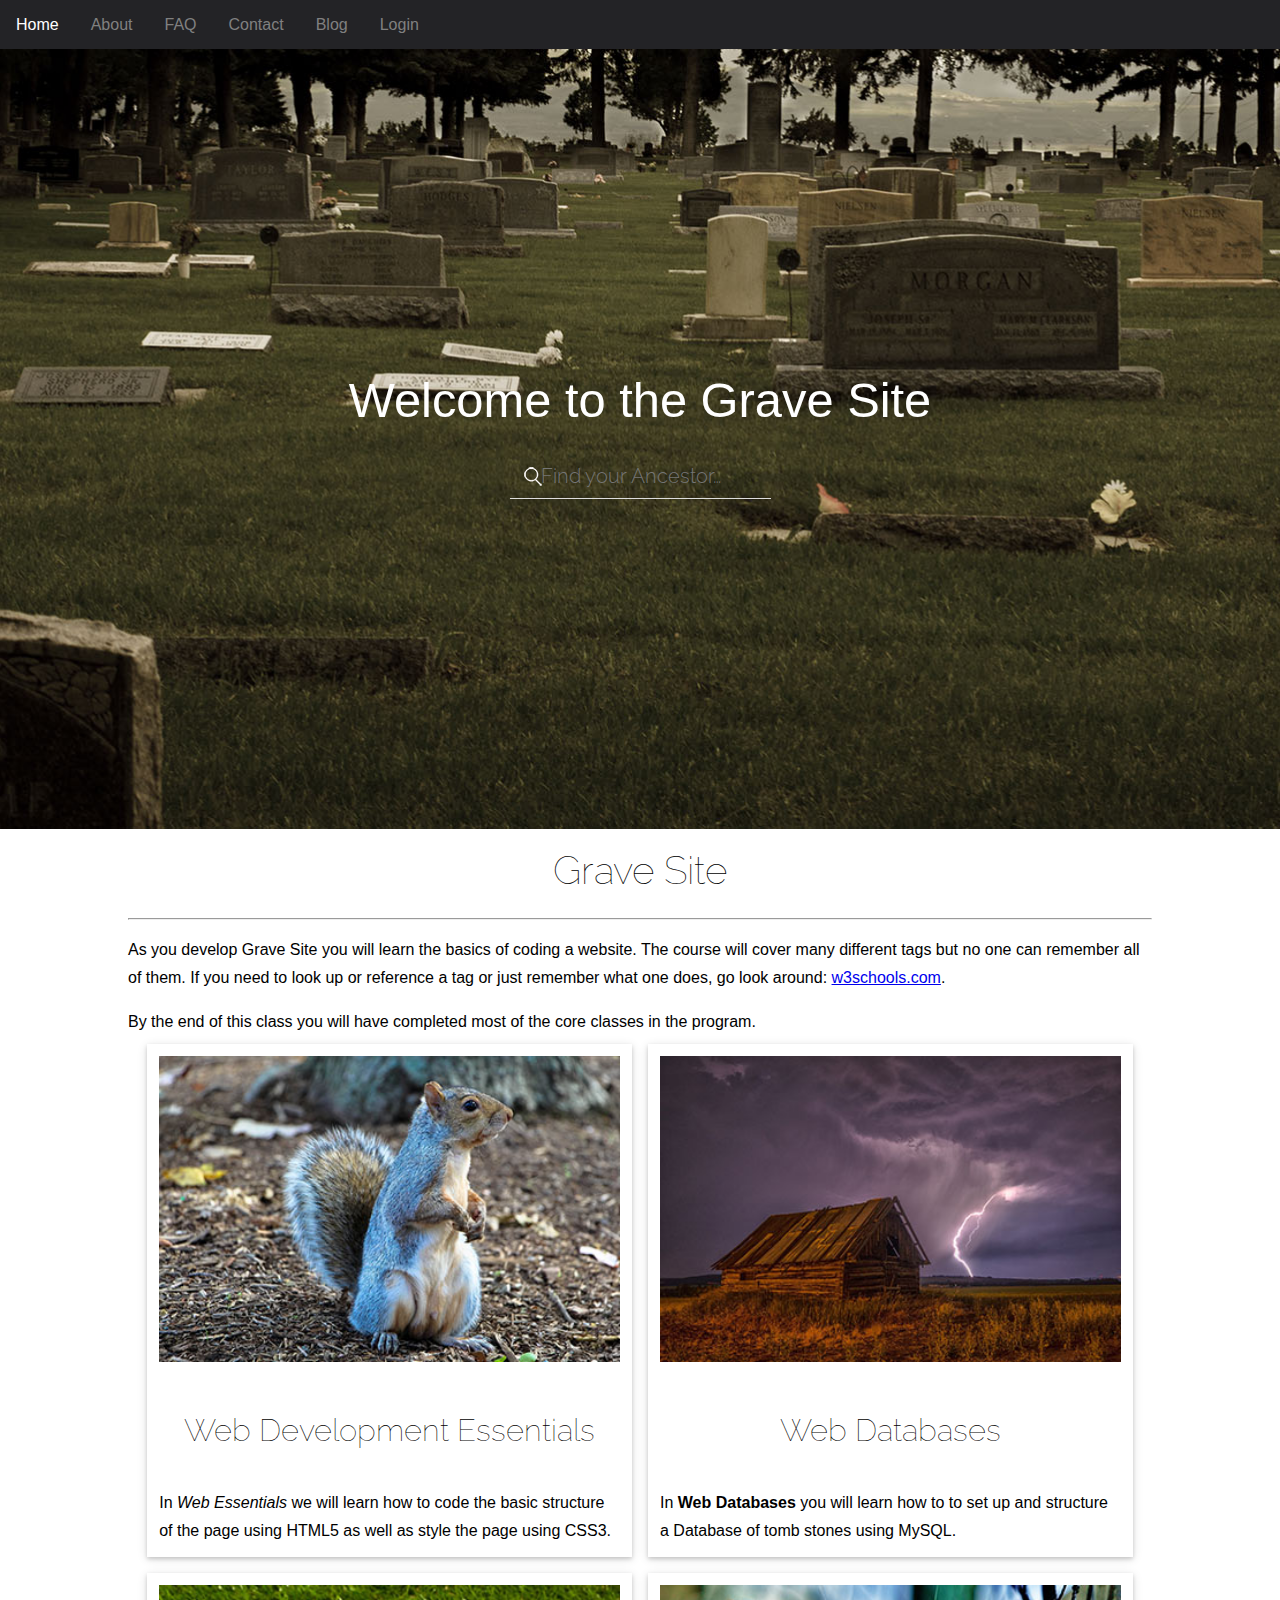
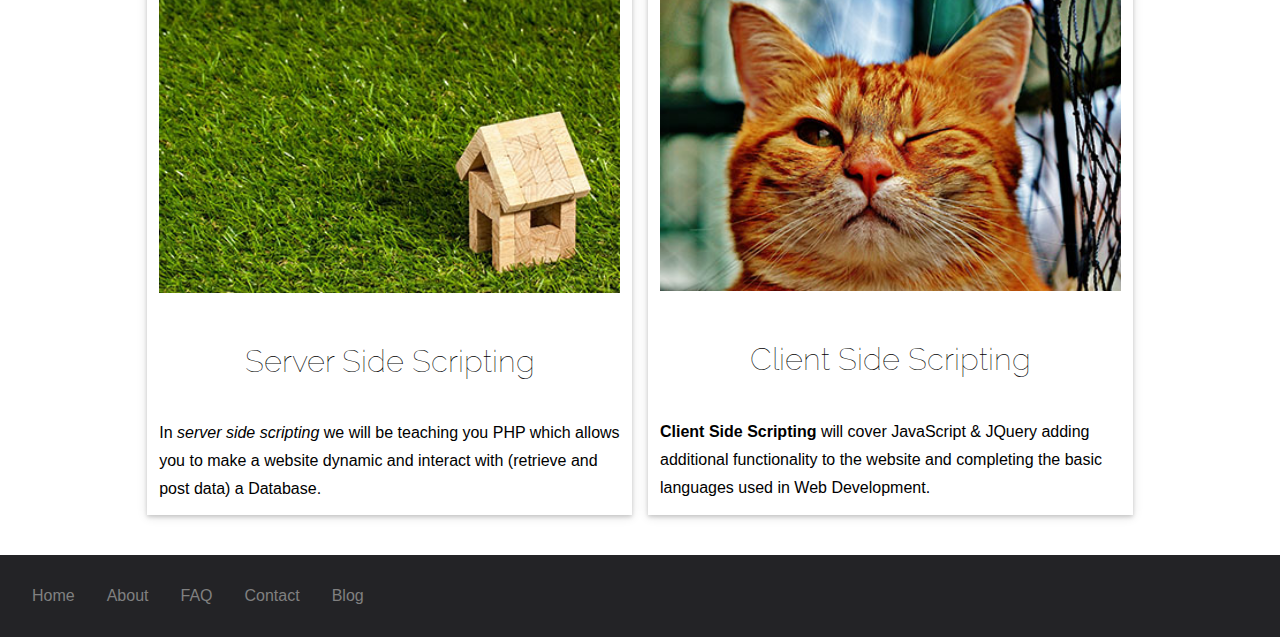
<file: index.html>
<!DOCTYPE html>
<html lang="en-US">
<head>
        <meta charset="utf-8">
        <meta content="IE=edge,chrome=1" http-equiv="X-UA-Compatible">
        <meta content="width=device-width, initial-scale=1" name="viewport">
        <meta name="description" content="A website description">
        <meta name="author" content="Nathan Chapman">
        <title>The Grave Site</title>
        <link rel="stylesheet" href="styles/lib/normalize.css">
        <link rel="stylesheet" href="styles/main.css?v=1.1">
        <script src="scripts/jquery.js" defer></script>
        <script src="scripts/jquery.validation.js" defer></script>
        <script src="scripts/index.js" defer></script>
</head>
<body>
    <header>
        <nav>
            <a href="/">Home</a>
            <a href="/about.html">About</a>
            <a href="/faq.html">FAQ</a>
            <a href="/contact.html">Contact</a>
            <a href="/blog.html">Blog</a>
            <a href="#login" id="open-button">Login</a>
        </nav>

        <div class="hero hero-index">
            <h1>Welcome to the Grave Site</h1>
            <form method="POST" action="index.html" name="find-ancestor-form">
                <input id="find-ancestor" type="search" name="search" placeholder="Find your Ancestor&hellip;">
            </form>
        </div>
    </header>

    <!-- ============ MODAL -->
    <div class="modal-overlay closed" id="modal-overlay"></div>
    <div id="modal" class="modal closed">
        <div class="modal-content">
            <div class="modal-header">
                <a class="close-button" id="close-button" href="">X</a>
                <h3>Sign in</h3>
            </div>

            <div class="login">
                
                <form method="POST" action="index.html" name="login-form">
                    <p>
                        <input type="email" name="email" value="" placeholder="Email">
                    </p>
                    <p>
                        <input type="Password" name="password" value="" placeholder="Password">
                    </p>
                    <p>
                        <input type="submit" name="login" value="Login">
                    </p>
                </form>
            </div>
        </div>
    </div>


    <main>
        <article>
            <header id="description">
                <h2>Grave Site</h2>
                <hr>
                <p>As you develop Grave Site you will learn the basics of coding a website. The course will cover many different tags but no one can remember all of them. If you need to look up or reference a tag or just remember what one does, go look around: <a href="http://www.w3schools.com/">w3schools.com</a>.</p>
                <p>By the end of this class you will have completed most of the core classes in the program.</p>
            </header>


            <section id="classes">
                <div id="essentials" class="card">
                    <img src="images/squirrel.jpg">
                    <h3>Web Development Essentials</h3>
                    <p>In <em>Web Essentials</em> we will learn how to code the basic structure of the page using HTML5 as well as style the page using CSS3.</p>
                </div>
                <div id="databases" class="card">
                    <img src="images/barn.jpg">
                    <h3>Web Databases</h3>
                    <p>In <strong>Web Databases</strong> you will learn how to to set up and structure a Database of tomb stones using MySQL.</p>
                </div>
                <div id="server-scripting" class="card">
                    <img src="images/home.jpg">
                    <h3>Server Side Scripting</h3>
                    <p>In <i>server side scripting</i> we will be teaching you PHP which allows you to make a website dynamic and interact with (retrieve and post data) a Database.</p>
                </div>
                <div id="client-scripting" class="card">
                    <img src="images/cat.jpg">
                    <h3>Client Side Scripting</h3>
                    <p><b>Client Side Scripting</b> will cover JavaScript &amp; JQuery adding additional functionality to the website and completing the basic languages used in Web Development.</p>
                </div>
            </section>
        </article>
    </main>


    <footer>
        <nav>
            <a href="/">Home</a>
            <a href="/about.html">About</a>
            <a href="/faq.html">FAQ</a>
            <a href="/contact.html">Contact</a>
            <a href="/blog.html">Blog</a>
        </nav>
    </footer>
</body>
</html>
</file>
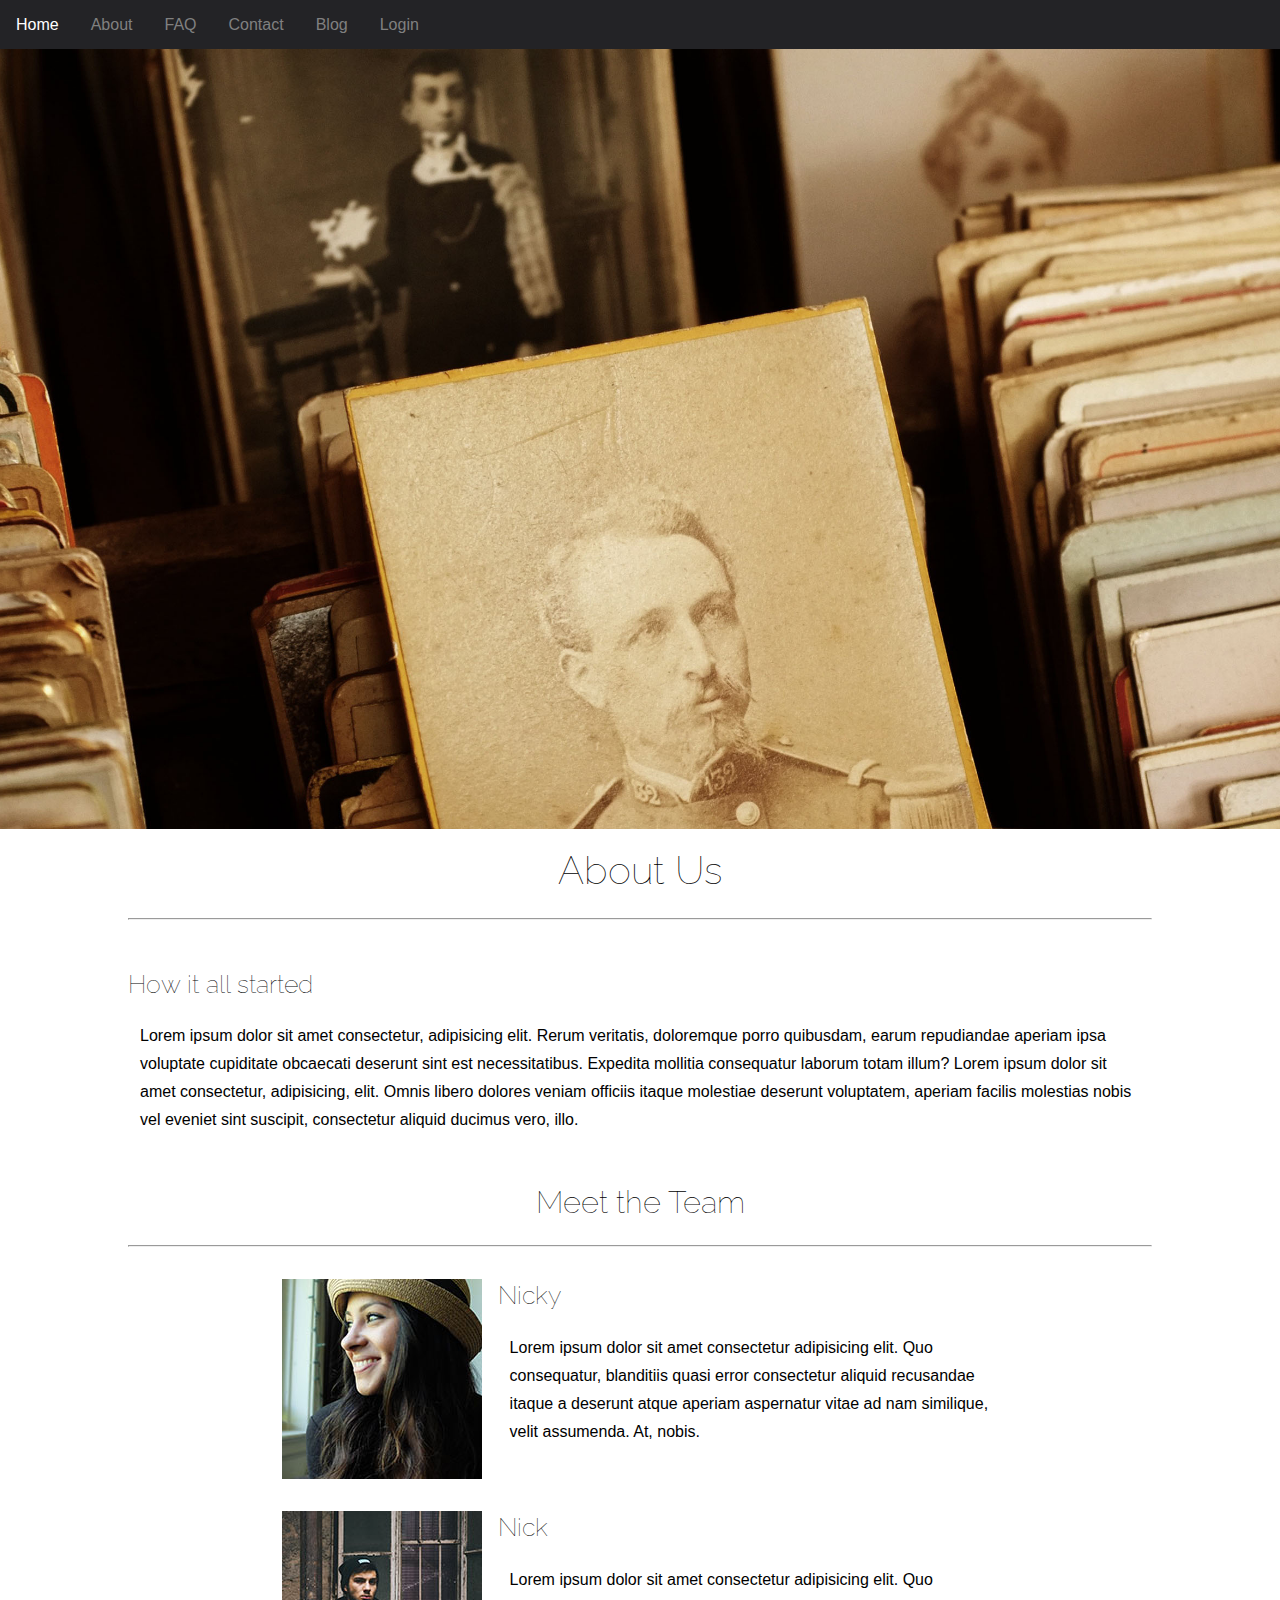
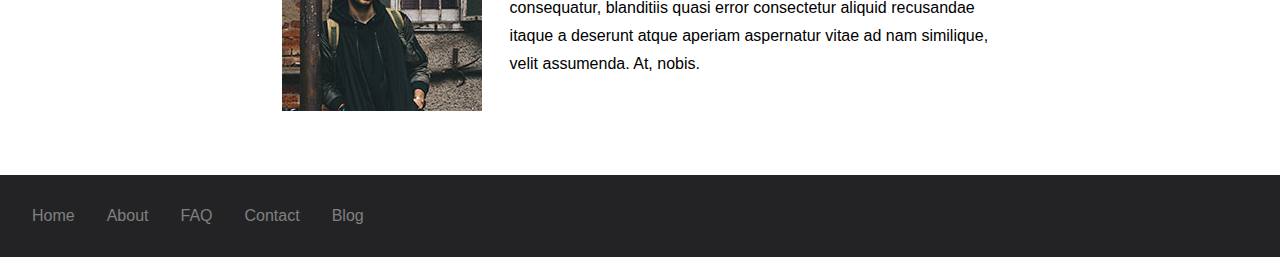
<file: about.html>
<!DOCTYPE html>
<html lang="en-US">
<head>
        <meta charset="utf-8">
        <meta content="IE=edge,chrome=1" http-equiv="X-UA-Compatible">
        <meta content="width=device-width, initial-scale=1" name="viewport">
        <meta name="description" content="A website description">
        <meta name="author" content="Nathan Chapman">
        <title>The Grave Site</title>
        <link rel="stylesheet" href="styles/lib/normalize.css">
        <link rel="stylesheet" href="styles/main.css?v=1.1">
        <script src="scripts/jquery.js" defer></script>
        <script src="scripts/jquery.validation.js" defer></script>
        <script src="scripts/index.js" defer></script>
</head>
<body>
    <header>
        <nav>
            <a href="/">Home</a>
            <a href="/about.html">About</a>
            <a href="/faq.html">FAQ</a>
            <a href="/contact.html">Contact</a>
            <a href="/blog.html">Blog</a>
            <a href="#login" id="open-button">Login</a>
        </nav>

        <div class="hero hero-about">
        </div>
    </header>

    <!-- ============ MODAL -->
    <div class="modal-overlay closed" id="modal-overlay"></div>
    <div id="modal" class="modal closed">
        <div class="modal-content">
            <div class="modal-header">
                <a class="close-button" id="close-button" href="">X</a>
                <h3>Sign in</h3>
            </div>

            <div class="login">
                
                <form method="POST" action="index.html" name="login-form">
                    <p>
                        <input type="email" name="email" value="" placeholder="Email">
                    </p>
                    <p>
                        <input type="Password" name="password" value="" placeholder="Password">
                    </p>
                    <p>
                        <input type="submit" name="login" value="Login">
                    </p>
                </form>
            </div>
        </div>
    </div>


    <main>
        <article>
            <header>
                <h2>About Us</h2>
                <hr>
                <h4>How it all started</h4>
            </header>


            <section class="general-content">
                <p>Lorem ipsum dolor sit amet consectetur, adipisicing elit. Rerum veritatis, doloremque porro quibusdam, earum repudiandae aperiam ipsa voluptate cupiditate obcaecati deserunt sint est necessitatibus. Expedita mollitia consequatur laborum totam illum? Lorem ipsum dolor sit amet consectetur, adipisicing, elit. Omnis libero dolores veniam officiis itaque molestiae deserunt voluptatem, aperiam facilis molestias nobis vel eveniet sint suscipit, consectetur aliquid ducimus vero, illo.</p>
            </section>

            <header>
                <h3>Meet the Team</h3>
                <hr>
            </header>

            <section class="team">
                <div class="team-member">
                    <img src="images/nicky.jpg">
                    <div>
                        <h4>Nicky</h4>
                        <p>Lorem ipsum dolor sit amet consectetur adipisicing elit. Quo consequatur, blanditiis quasi error consectetur aliquid recusandae itaque a deserunt atque aperiam aspernatur vitae ad nam similique, velit assumenda. At, nobis.</p>
                    </div>
                </div>
                <div class="team-member">
                    <img src="images/nick.jpg">
                    <div>
                        <h4>Nick</h4>
                        <p>Lorem ipsum dolor sit amet consectetur adipisicing elit. Quo consequatur, blanditiis quasi error consectetur aliquid recusandae itaque a deserunt atque aperiam aspernatur vitae ad nam similique, velit assumenda. At, nobis.</p>
                    </div>
                </div>
            </section>
        </article>
    </main>


    <footer>
        <nav>
            <a href="/">Home</a>
            <a href="/about.html">About</a>
            <a href="/faq.html">FAQ</a>
            <a href="/contact.html">Contact</a>
            <a href="/blog.html">Blog</a>
        </nav>
    </footer>
</body>
</html>
</file>
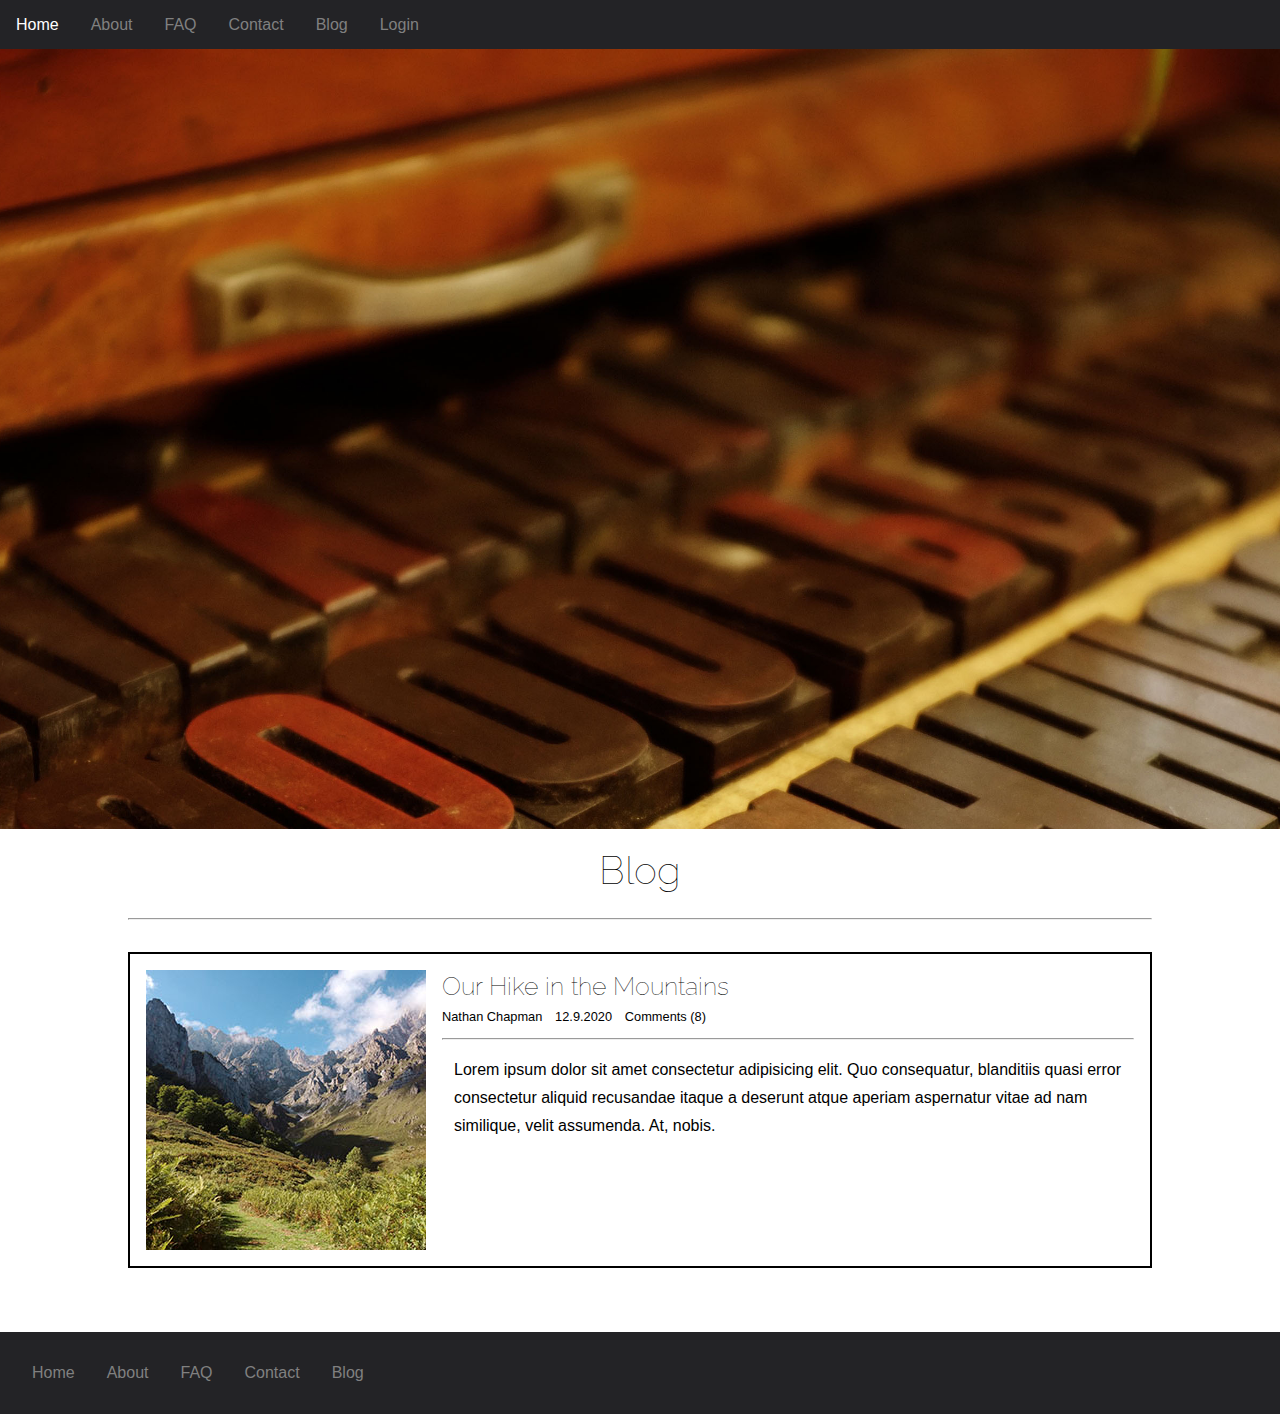
<file: blog.html>
<!DOCTYPE html>
<html lang="en-US">
<head>
        <meta charset="utf-8">
        <meta content="IE=edge,chrome=1" http-equiv="X-UA-Compatible">
        <meta content="width=device-width, initial-scale=1" name="viewport">
        <meta name="description" content="A website description">
        <meta name="author" content="Nathan Chapman">
        <title>The Grave Site</title>
        <link rel="stylesheet" href="styles/lib/normalize.css">
        <link rel="stylesheet" href="styles/main.css?v=1.1">
        <script src="scripts/jquery.js" defer></script>
        <script src="scripts/jquery.validation.js" defer></script>
        <script src="scripts/index.js" defer></script>
</head>
<body>
    <header>
        <nav>
            <a href="/">Home</a>
            <a href="/about.html">About</a>
            <a href="/faq.html">FAQ</a>
            <a href="/contact.html">Contact</a>
            <a href="/blog.html">Blog</a>
            <a href="#login" id="open-button">Login</a>
        </nav>

        <div class="hero hero-blog">
        </div>
    </header>

    <!-- ============ MODAL -->
    <div class="modal-overlay closed" id="modal-overlay"></div>
    <div id="modal" class="modal closed">
        <div class="modal-content">
            <div class="modal-header">
                <a class="close-button" id="close-button" href="">X</a>
                <h3>Sign in</h3>
            </div>

            <div class="login">
                
                <form method="POST" action="index.html" name="login-form">
                    <p>
                        <input type="email" name="email" value="" placeholder="Email">
                    </p>
                    <p>
                        <input type="Password" name="password" value="" placeholder="Password">
                    </p>
                    <p>
                        <input type="submit" name="login" value="Login">
                    </p>
                </form>
            </div>
        </div>
    </div>


    <main>
        <article>
            <header>
                <h2>Blog</h2>
                <hr>
            </header>

            <section class="blog">
                <div class="blog-post">
                    <img src="images/mountains.jpg">
                    <div>
                        <h4>Our Hike in the Mountains</h4>
                        <small>Nathan Chapman&emsp;12.9.2020&emsp;Comments (8)</small>
                        <hr>
                        <p>Lorem ipsum dolor sit amet consectetur adipisicing elit. Quo consequatur, blanditiis quasi error consectetur aliquid recusandae itaque a deserunt atque aperiam aspernatur vitae ad nam similique, velit assumenda. At, nobis.</p>
                    </div>
                </div>
            </section>
        </article>
    </main>


    <footer>
        <nav>
            <a href="/">Home</a>
            <a href="/about.html">About</a>
            <a href="/faq.html">FAQ</a>
            <a href="/contact.html">Contact</a>
            <a href="/blog.html">Blog</a>
        </nav>
    </footer>
</body>
</html>
</file>
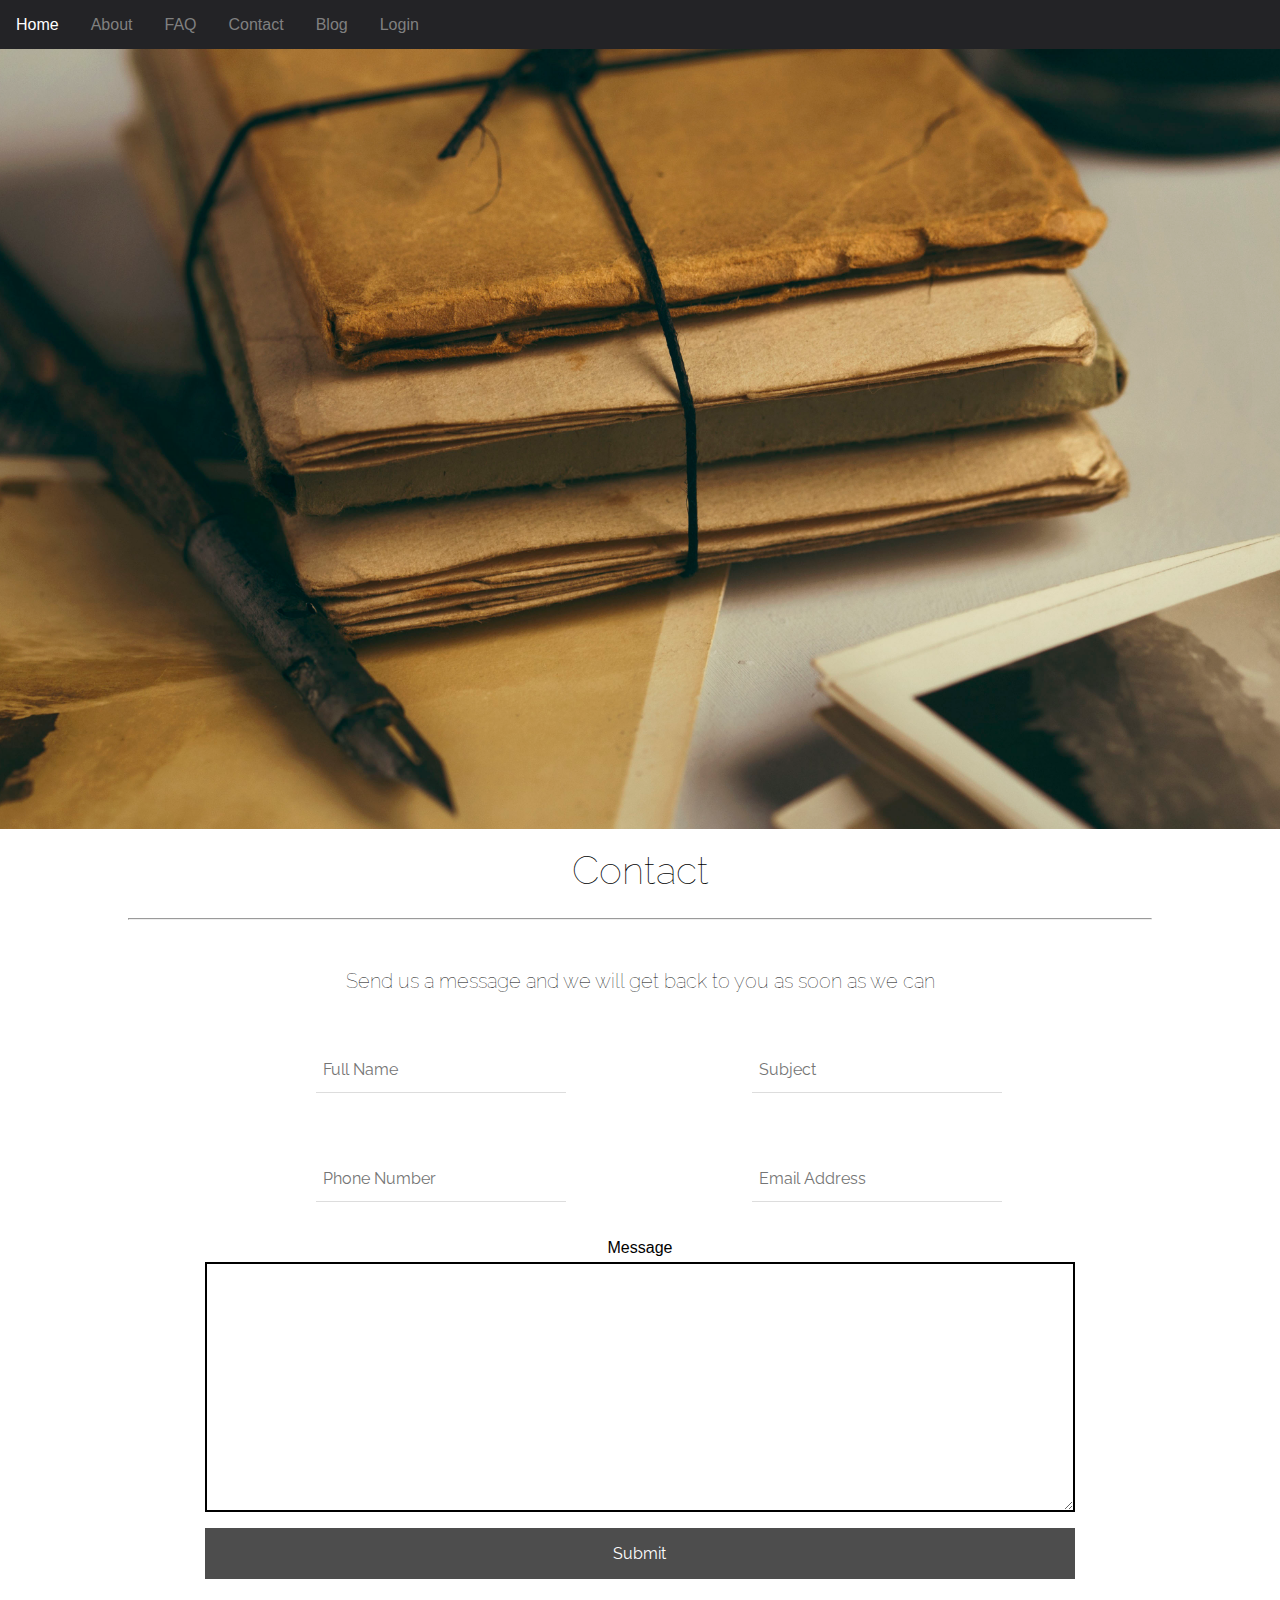
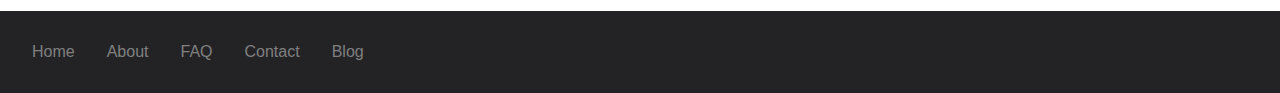
<file: contact.html>
<!DOCTYPE html>
<html lang="en-US">
<head>
        <meta charset="utf-8">
        <meta content="IE=edge,chrome=1" http-equiv="X-UA-Compatible">
        <meta content="width=device-width, initial-scale=1" name="viewport">
        <meta name="description" content="A website description">
        <meta name="author" content="Nathan Chapman">
        <title>The Grave Site</title>
        <link rel="stylesheet" href="styles/lib/normalize.css">
        <link rel="stylesheet" href="styles/main.css?v=1.1">
        <script src="scripts/jquery.js" defer></script>
        <script src="scripts/jquery.validation.js" defer></script>
        <script src="scripts/index.js" defer></script>
</head>
<body>
    <header>
        <nav>
            <a href="/">Home</a>
            <a href="/about.html">About</a>
            <a href="/faq.html">FAQ</a>
            <a href="/contact.html">Contact</a>
            <a href="/blog.html">Blog</a>
            <a href="#login" id="open-button">Login</a>
        </nav>

        <div class="hero hero-contact">
        </div>
    </header>

    <!-- ============ MODAL -->
    <div class="modal-overlay closed" id="modal-overlay"></div>
    <div id="modal" class="modal closed">
        <div class="modal-content">
            <div class="modal-header">
                <a class="close-button" id="close-button" href="">X</a>
                <h3>Sign in</h3>
            </div>

            <div class="login">
                
                <form method="POST" action="index.html" name="login-form">
                    <p>
                        <input type="email" name="email" value="" placeholder="Email">
                    </p>
                    <p>
                        <input type="Password" name="password" value="" placeholder="Password">
                    </p>
                    <p>
                        <input type="submit" name="login" value="Login">
                    </p>
                </form>
            </div>
        </div>
    </div>


    <main>
        <article>
            <header>
                <h2>Contact</h2>
                <hr>
                <h5>Send us a message and we will get back to you as soon as we can</h5>
            </header>

            <section class="contact">
                <form method="POST" action="contact.html" name="contact-form">
                    <div class="contact-fields">
                        <p><input type="text" name="fullname" placeholder="Full Name"></p>
                        <p><input type="text" name="subject" placeholder="Subject"></p>
                        <p><input type="text" name="phone" placeholder="Phone Number"></p>
                        <p><input type="text" name="email" placeholder="Email Address"></p>
                    </div>
                    <div>
                    <label>Message</label>
                    <textarea name="message"></textarea>
                    <p>
                        <input type="submit" name="login" value="Submit">
                    </p>
                </form>
            </section>
        </article>
    </main>


    <footer>
        <nav>
            <a href="/">Home</a>
            <a href="/about.html">About</a>
            <a href="/faq.html">FAQ</a>
            <a href="/contact.html">Contact</a>
            <a href="/blog.html">Blog</a>
        </nav>
    </footer>
</body>
</html>
</file>
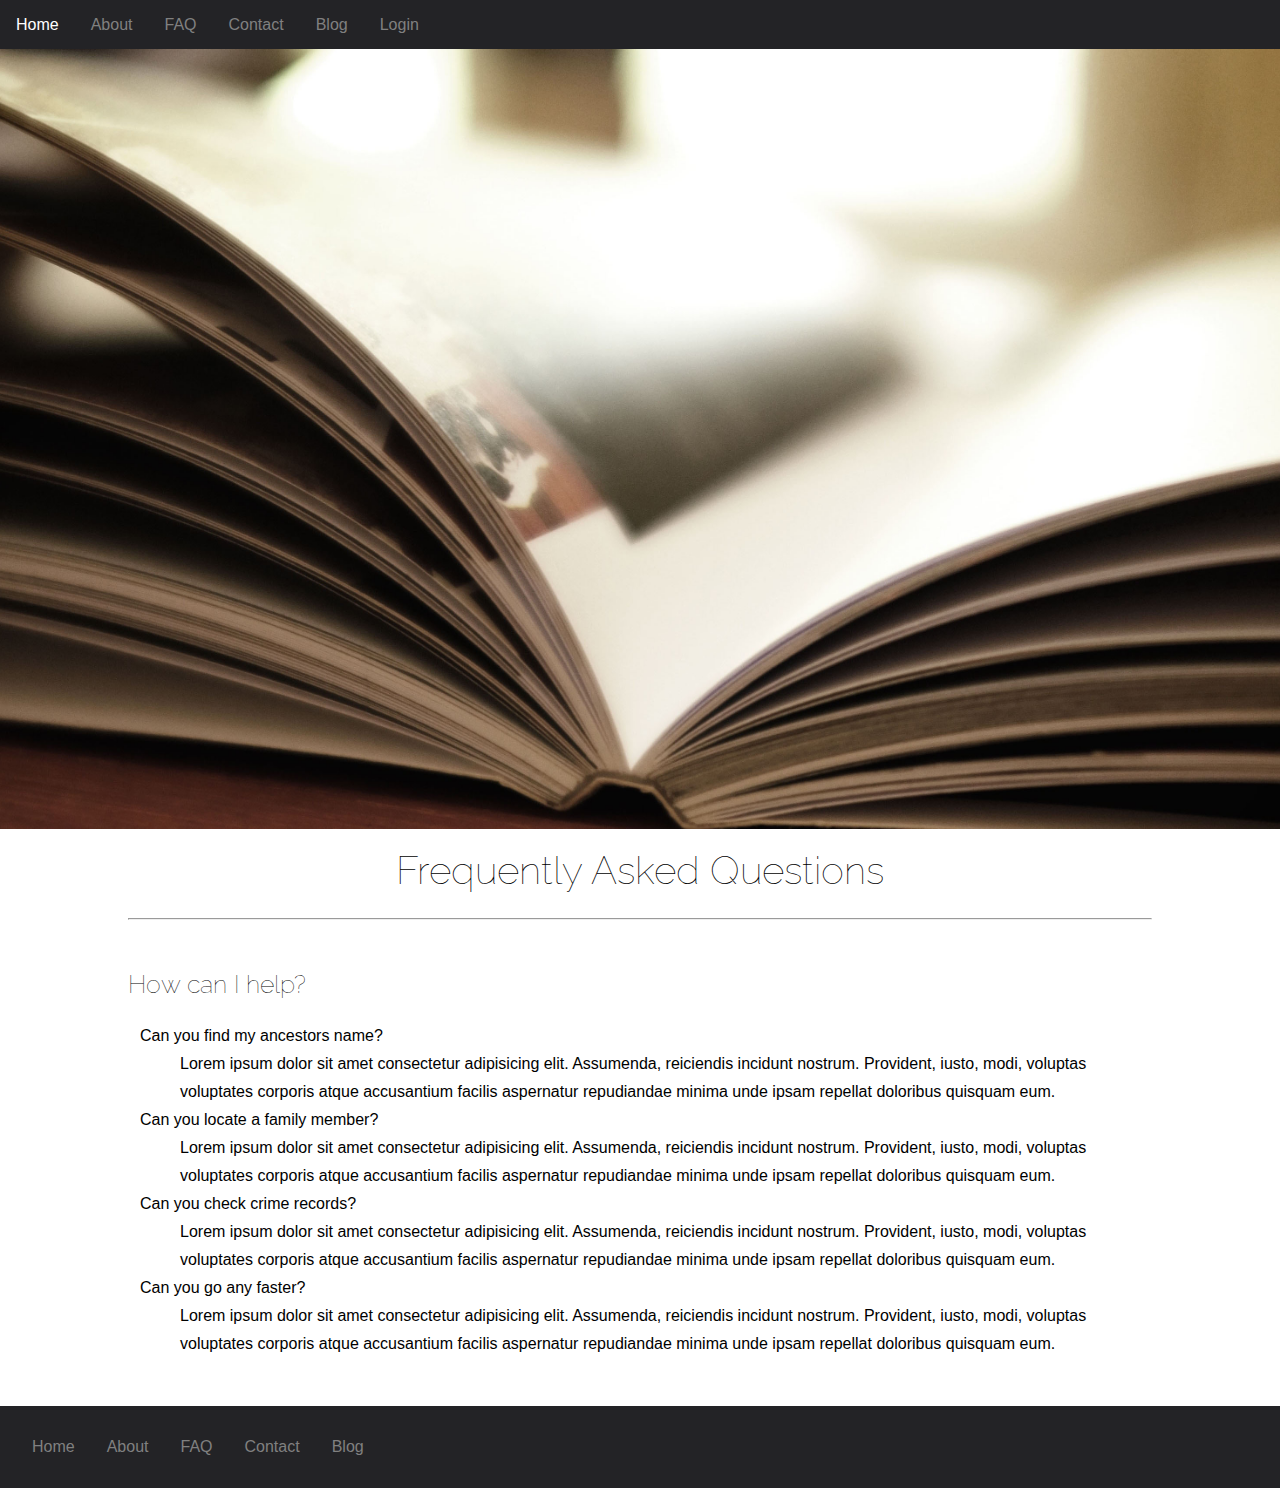
<file: faq.html>
<!DOCTYPE html>
<html lang="en-US">
<head>
        <meta charset="utf-8">
        <meta content="IE=edge,chrome=1" http-equiv="X-UA-Compatible">
        <meta content="width=device-width, initial-scale=1" name="viewport">
        <meta name="description" content="A website description">
        <meta name="author" content="Nathan Chapman">
        <title>The Grave Site</title>
        <link rel="stylesheet" href="styles/lib/normalize.css">
        <link rel="stylesheet" href="styles/main.css?v=1.1">
        <script src="scripts/jquery.js" defer></script>
        <script src="scripts/jquery.validation.js" defer></script>
        <script src="scripts/index.js" defer></script>
</head>
<body>
    <header>
        <nav>
            <a href="/">Home</a>
            <a href="/about.html">About</a>
            <a href="/faq.html">FAQ</a>
            <a href="/contact.html">Contact</a>
            <a href="/blog.html">Blog</a>
            <a href="#login" id="open-button">Login</a>
        </nav>

        <div class="hero hero-faq">
        </div>
    </header>

    <!-- ============ MODAL -->
    <div class="modal-overlay closed" id="modal-overlay"></div>
    <div id="modal" class="modal closed">
        <div class="modal-content">
            <div class="modal-header">
                <a class="close-button" id="close-button" href="">X</a>
                <h3>Sign in</h3>
            </div>

            <div class="login">
                
                <form method="POST" action="index.html" name="login-form">
                    <p>
                        <input type="email" name="email" value="" placeholder="Email">
                    </p>
                    <p>
                        <input type="Password" name="password" value="" placeholder="Password">
                    </p>
                    <p>
                        <input type="submit" name="login" value="Login">
                    </p>
                </form>
            </div>
        </div>
    </div>


    <main>
        <article>
            <header>
                <h2>Frequently Asked Questions</h2>
                <hr>
                <h4>How can I help?</h4>
            </header>


            <section class="general-content">
                <dl>
                    <dt>Can you find my ancestors name?</dt>
                    <dd>Lorem ipsum dolor sit amet consectetur adipisicing elit. Assumenda, reiciendis incidunt nostrum. Provident, iusto, modi, voluptas voluptates corporis atque accusantium facilis aspernatur repudiandae minima unde ipsam repellat doloribus quisquam eum.</dd>

                    <dt>Can you locate a family member?</dt>
                    <dd>Lorem ipsum dolor sit amet consectetur adipisicing elit. Assumenda, reiciendis incidunt nostrum. Provident, iusto, modi, voluptas voluptates corporis atque accusantium facilis aspernatur repudiandae minima unde ipsam repellat doloribus quisquam eum.</dd>

                    <dt>Can you check crime records?</dt>
                    <dd>Lorem ipsum dolor sit amet consectetur adipisicing elit. Assumenda, reiciendis incidunt nostrum. Provident, iusto, modi, voluptas voluptates corporis atque accusantium facilis aspernatur repudiandae minima unde ipsam repellat doloribus quisquam eum.</dd>

                    <dt>Can you go any faster?</dt>
                    <dd>Lorem ipsum dolor sit amet consectetur adipisicing elit. Assumenda, reiciendis incidunt nostrum. Provident, iusto, modi, voluptas voluptates corporis atque accusantium facilis aspernatur repudiandae minima unde ipsam repellat doloribus quisquam eum.</dd>
                </dl>
            </section>
        </article>
    </main>


    <footer>
        <nav>
            <a href="/">Home</a>
            <a href="/about.html">About</a>
            <a href="/faq.html">FAQ</a>
            <a href="/contact.html">Contact</a>
            <a href="/blog.html">Blog</a>
        </nav>
    </footer>
</body>
</html>
</file>
<file: styles/main.css>
@import url('https://fonts.googleapis.com/css2?family=Raleway:wght@400;700&display=swap');

html {font-size: 100%;} /*16px*/

body {
  background: white;
  font-family: 'Verdana', sans-serif;
  font-weight: 400;
  line-height: 1.75;
  color: #000000;
  margin: 0;
  padding: 0;
}

p {margin-bottom: 1rem;}
p:last-child {
    margin-bottom: 0;
}

h1, h2, h3, h4, h5 {
  margin: 3rem 0 1.38rem;
  font-family: 'Raleway', sans-serif;
  -webkit-font-smoothing: antialiased;
  text-rendering: optimizeLegibility;
  font-weight: 100;
  line-height: 1.3;
}

h1 {
  margin-top: 0;
  font-size: 3.052rem;
  font-family: 'Verdana', sans-serif;
}

h2 {
    margin-top: 0;
    font-size: 2.441rem;
text-align: center;}

h3 {font-size: 1.953rem;
text-align: center;}

h4 {font-size: 1.563rem;}

h5 {font-size: 1.25rem;
text-align: center;}

small, .text_small {font-size: 0.8rem;}

/* ============================== NAV
*/
nav {
    display: flex;
    height: 50px;
    align-items: center;
    background-color: #232326;
}

nav a {
    padding: 1em;
    color: #808080;
    text-decoration: none;
}
nav a:hover {
    color: #fff;
}

/* ============================== MODAL
*/

.modal {
    font-family: 'Raleway', sans-serif;
    width: 500px;
    padding: 0;
    background: #fff;
    margin: 50px auto;
    padding-bottom: 1em;


    display: block;
    position: fixed;
    z-index: 100;
    left: 50%;
    top: 50%;
    transform: translate(-50%, -50%);
    box-shadow: 0 0 60px 10px rgba(0, 0, 0, 0.5);
}

.modal-header h3 {
    background: #4d4d4d;
    text-transform: uppercase;
    font-family: 'Raleway', sans-serif;
    color: white;
    font-size: 1.25em;
    font-weight: 100;
    padding: 20px;
}

.closed {
    display: none;
}

.modal-overlay {
    position: fixed;
    top: 0;
    left: 0;
    width: 100%;
    height: 100%;
    z-index: 50;
    background: rgba(0, 0, 0, 0.6);
}
.login {
    padding: 1.5rem 2rem 0;
}
.modal-content h3 {
    margin-top: 0;
}
.close-button {
    background: #606061;
    color: #fff;
    line-height: 25px;
    position: absolute;
    right: -12px;
    text-align: center;
    top: -10px;
    width: 24px;
    text-decoration: none;
    font-weight: bold;
    -webkit-border-radius: 12px;
    -moz-border-radius: 12px;
    border-radius: 12px;
    -webkit-box-shadow: 1px 1px 3px #000;
    -moz-box-shadow: 1px 1px 3px #000;
    box-shadow: 1px 1px 3px #000;
}


/* ============================== HERO
*/
.hero {
    width: 100%;
    height: 780px;
    color: #fff;
    display: flex;
    margin-top: -1px;
    flex-direction: column;
    justify-content: center;
    align-items: center;
}

/* ============================== FORMS
*/
input[type="text"],
input[type="date"],
input[type="datetime"],
input[type="email"],
input[type="number"],
input[type="search"],
input[type="time"],
input[type="url"],
input[type="password"],
textarea,
select {
    box-sizing:border-box;
    -webkit-box-sizing:border-box;
    -moz-box-sizing:border-box;
    outline: none;
    display: block;
    width: 100%;
    padding: 7px;
    border: none;
    border-bottom: 1px solid #ddd;
    background: transparent;
    margin-bottom: 10px;
    font: 1em 'Raleway', sans-serif;
    height: 45px;
}


input[type="submit"] {
    box-sizing: border-box;
    -webkit-box-sizing: border-box;
    -moz-box-sizing: border-box;
    width: 100%;
    cursor: pointer;
    padding: 1em;
    background: #4d4d4d;
    color: white;
    font: 1em 'Raleway', sans-serif;
    border: none;
}

input[type="submit"]:hover,
input[type="button"]:hover {
    background: #808080;
}


#find-ancestor {
    border-bottom: 1px solid #ddd;
    background: transparent;
    color: white;
    text-align: center;
    background-image: url(../images/search_icon.png);
    background-position: 10px 10px;
    background-repeat: no-repeat;
    font-size: 1.25em;
    font-weight: 300;
}

#find-ancestor:hover {
    background-color: rgba(255,255,255,.08);
}

#classes {
    display: flex;
    flex-flow: wrap;
    justify-content: center;
}


.card {
    display: flex;
    flex-flow: column;
    box-shadow: 0 2px 4px 0 rgba(0,0,0,0.16),0 2px 10px 0 rgba(0,0,0,0.12);
    width: 45%;
    margin: 0.5em;
    padding: 0.75em;
    transition: all 0.6s ease-in-out;
}

.expand {
    width: 46%;
}

form .error {
    color: darkred;
}

/* ============================== MAIN
*/
main {
    max-width: 1024px;
    margin: 0 auto;
    padding: 1em;
}

.general-content {
    margin: 0 0.75em;
}

/* ============================== ABOUT
*/

.team {
    max-width: 70%;
    margin: 2em auto;
}
.team-member h4 {
    margin-top: 0;
}
.team-member p {
    margin-left: 0.75em;
}
.team-member {
    margin-bottom: 2em;
    display: flex;
}

.team-member img {
    margin-right: 1em;

}

/* ============================== BLOG
*/

.blog {
    margin: 2em auto;
}
.blog-post h4 {
    margin: 0;
}
.blog-post p {
    margin-left: 0.75em;
}
.blog-post {
    padding: 1em;
    border: 2px solid black;
    margin-bottom: 2em;
    display: flex;
}

.blog-post img {
    margin-right: 1em;

}

/* ============================== CONTACT
*/

.contact {
    text-align: center;
    max-width: 85%;
    margin: 0 auto;
}

.contact-fields {
    display: flex;
    flex-flow: wrap;
    justify-content: space-around;
}
.contact-fields input {
    max-width: 250px;
    margin: 1em 3em;
}
label {
    font-size: 1em;
}

.contact textarea {
    border: 2px solid black;
    height: 250px;
}


/* ============================== FOOTER
*/
footer {
    background-color: #232326;
    color: white;
    padding: 1em;
    text-align: center;
    margin-top: 1em;
}



/* ============================== BACKGROUND IMAGES
*/

.hero-index {
    background: url("../images/graveyard_small.jpg") center no-repeat;
    background-size: cover;
}


.hero-about {
    background: url("../images/about.jpg") center no-repeat;
    background-size: cover;
}


.hero-blog {
    background: url("../images/letters.jpg") center no-repeat;
    background-size: cover;
}


.hero-contact {
    background: url("../images/contact.jpg") center no-repeat;
    background-size: cover;
}

.hero-faq {
    background: url("../images/faq.jpg") center no-repeat;
    background-size: cover;
}
</file>
